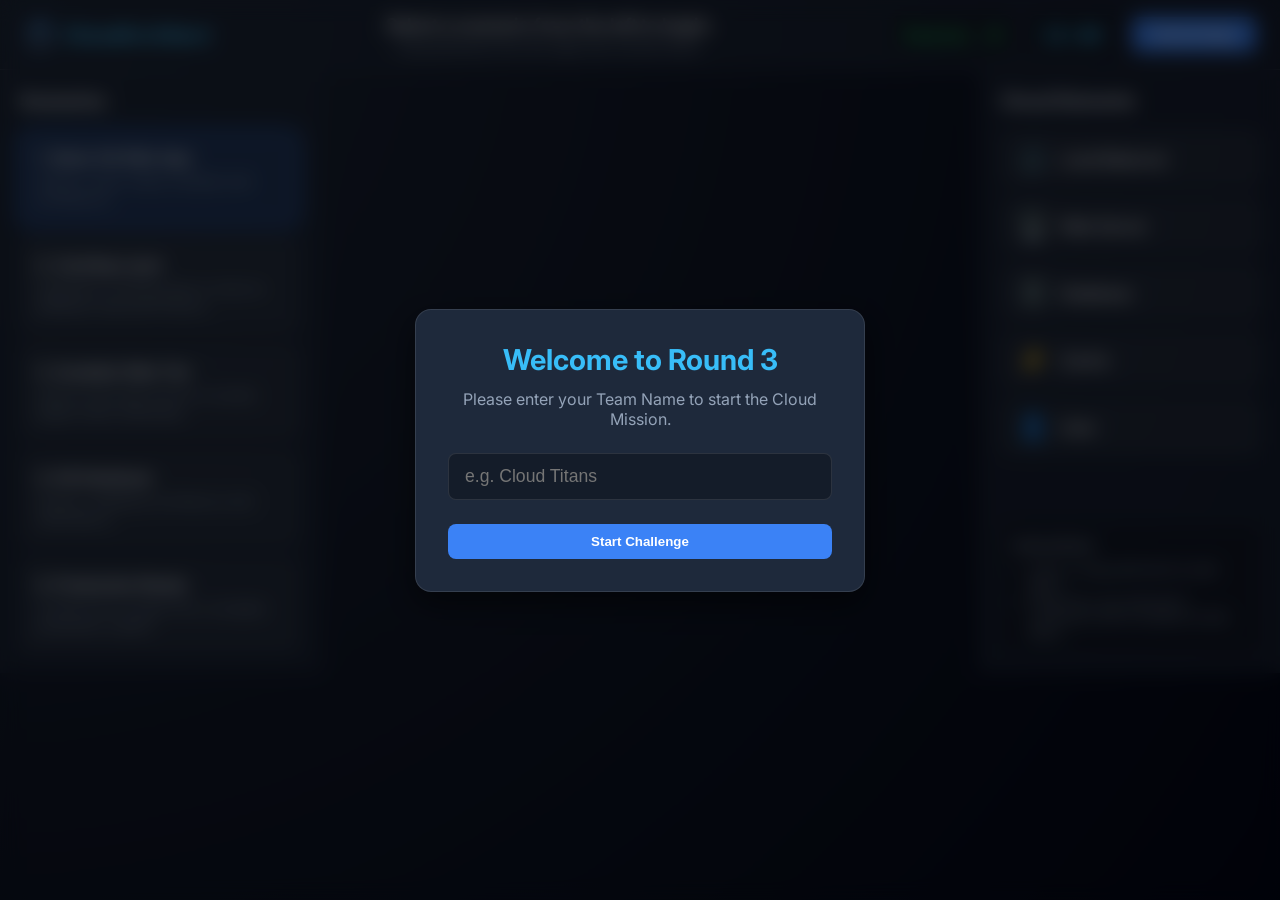
<file: pages/system-architecture.html>
<!DOCTYPE html>
<html lang="en">
<head>
    <meta charset="UTF-8">
    <meta name="viewport" content="width=device-width, initial-scale=1.0">
    <title>Cloud Architecture Designer</title>
    <link rel="icon" href="../assets/logo.png" type="image/png">
    <link rel="preconnect" href="https://fonts.googleapis.com">
    <link rel="preconnect" href="https://fonts.gstatic.com" crossorigin>
    <link href="https://fonts.googleapis.com/css2?family=Inter:wght@300;400;600;700&display=swap" rel="stylesheet">
    <link rel="stylesheet" href="../css/system-architecture.css">
</head>
<body>
    <div id="app">
        <header id="top-bar">
            <a href="../index.html" class="logo" style="display: flex; align-items: center; text-decoration: none; color: #38bdf8; gap: 8px;">
                <img src="../assets/logo.png" alt="Logo" style="height: 32px; width: auto;">
                CloudArchitect
            </a>
            <div id="question-container">
                <h2 id="question-text">Select a scenario from the left to begin.</h2>
                <p id="question-subtext">Drag elements from the right and connect them.</p>
            </div>
            <div class="header-actions">
                <div id="team-name-display" style="color: #f8fafc; font-weight: 600; font-size: 1rem; display: none; margin-right: 16px;">👤 Team: <span id="team-name-text"></span></div>
                <div id="total-score">Score: 0</div>
                <div id="timer">15:00</div>
                <button id="submit-btn">Verify Design</button>
            </div>
        </header>

        <main id="main-content">
            <aside id="left-sidebar">
                <h3>Scenarios</h3>
                <div class="scenario-list">
                    <div class="scenario-item active" data-scenario="0">
                        <h4>1. Basic HA Web App</h4>
                        <p>Design a basic highly available web architecture.</p>
                    </div>
                    <div class="scenario-item" data-scenario="1">
                        <h4>2. Caching Layer</h4>
                        <p>Implement a caching layer to improve database read performance.</p>
                    </div>
                    <div class="scenario-item" data-scenario="2">
                        <h4>3. Scalable Web Tier</h4>
                        <p>Scale out the web servers to handle higher traffic effectively.</p>
                    </div>
                    <div class="scenario-item" data-scenario="3">
                        <h4>4. HA Database</h4>
                        <p>Design a database architecture with redundancy.</p>
                    </div>
                    <div class="scenario-item" data-scenario="4">
                        <h4>5. Production Ready</h4>
                        <p>Combine all concepts into a complete production system.</p>
                    </div>
                </div>
            </aside>

            <div id="canvas-container">
                <svg id="connections-layer"></svg>
                <div id="canvas" class="dropzone">
                    <!-- Dropped nodes will appear here -->
                </div>
            </div>

            <aside id="sidebar">
                <h3>Cloud Elements</h3>
                <div class="element-list">
                    <div class="draggable-item" data-type="load-balancer">
                        <span class="icon">⚖️</span>
                        <span class="label">Load Balancer</span>
                    </div>
                    <div class="draggable-item" data-type="web-server">
                        <span class="icon">🖥️</span>
                        <span class="label">Web Server</span>
                    </div>
                    <div class="draggable-item" data-type="database">
                        <span class="icon">🗄️</span>
                        <span class="label">Database</span>
                    </div>
                    <div class="draggable-item" data-type="cache">
                        <span class="icon">⚡</span>
                        <span class="label">Cache</span>
                    </div>
                    <div class="draggable-item" data-type="user">
                        <span class="icon">👤</span>
                        <span class="label">User</span>
                    </div>
                </div>
                
                <div class="instructions">
                    <p><strong>Instructions:</strong></p>
                    <ul>
                        <li>Click or drag elements to add them.</li>
                        <li>Drag from one element's connector dot to another to link them.</li>
                    </ul>
                </div>
            </aside>
        </main>
    </div>

    <!-- Result Modal -->
    <div id="result-modal" class="modal-overlay">
        <div class="modal-content">
            <h2 id="modal-title">Design Verification</h2>
            <div id="modal-score" class="modal-score">0/10</div>
            <p id="modal-quote" class="modal-quote">"Quote goes here"</p>
            <button id="modal-close" class="modal-close">Continue</button>
        </div>
    </div>

    <!-- Team Name Modal -->
    <div id="team-modal" class="modal-overlay active" style="backdrop-filter: blur(10px);">
        <div class="modal-content" style="text-align: center;">
            <h2 style="font-size: 1.8rem; margin-bottom: 12px; color: #38bdf8;">Welcome to Round 3</h2>
            <p style="color: var(--text-muted); margin-bottom: 24px;">Please enter your Team Name to start the Cloud Mission.</p>
            <input type="text" id="team-name-input" placeholder="e.g. Cloud Titans" autocomplete="off" style="width: 100%; padding: 12px 16px; border-radius: 8px; border: 1px solid var(--glass-border); background: rgba(0,0,0,0.3); color: white; font-size: 1.1rem; margin-bottom: 24px; outline: none; transition: border-color 0.2s;">
            <button id="start-challenge-btn" class="modal-close" style="width: 100%;">Start Challenge</button>
        </div>
    </div>

    <script src="../js/system-architecture.js"></script>
</body>
</html>
</file>
<file: css/system-architecture.css>
:root {
    --bg-primary: #0f172a;
    --bg-secondary: #1e293b;
    --accent: #3b82f6;
    --accent-hover: #2563eb;
    --text-main: #f8fafc;
    --text-muted: #94a3b8;
    --glass-bg: rgba(30, 41, 59, 0.7);
    --glass-border: rgba(255, 255, 255, 0.1);
}

* {
    box-sizing: border-box;
    margin: 0;
    padding: 0;
}

body {
    font-family: 'Inter', sans-serif;
    background: radial-gradient(circle at top left, #1e293b, #020617);
    color: var(--text-main);
    height: 100vh;
    overflow: hidden;
    display: flex;
    flex-direction: column;
}

/* Header */
#top-bar {
    height: 70px;
    background: var(--glass-bg);
    backdrop-filter: blur(10px);
    border-bottom: 1px solid var(--glass-border);
    display: flex;
    align-items: center;
    justify-content: space-between;
    padding: 0 24px;
    z-index: 10;
}

.logo {
    font-size: 1.25rem;
    font-weight: 700;
    color: #38bdf8;
}

#question-container {
    text-align: center;
}

#question-text {
    font-size: 1.1rem;
    font-weight: 600;
}

#question-subtext {
    font-size: 0.85rem;
    color: var(--text-muted);
    margin-top: 4px;
}

.header-actions {
    display: flex;
    align-items: center;
    gap: 16px;
}

#timer, #total-score {
    font-size: 1.25rem;
    font-weight: 700;
    color: #38bdf8;
    font-family: monospace;
    background: rgba(0, 0, 0, 0.2);
    padding: 8px 12px;
    border-radius: 8px;
    border: 1px solid var(--glass-border);
    box-shadow: inset 0 2px 4px rgba(0,0,0,0.3);
}

#total-score {
    color: #22c55e;
}

#submit-btn {
    background: var(--accent);
    color: white;
    border: none;
    padding: 10px 20px;
    border-radius: 8px;
    font-weight: 600;
    cursor: pointer;
    transition: background 0.2s, transform 0.1s;
}

#submit-btn:hover {
    background: var(--accent-hover);
}

#submit-btn:active {
    transform: scale(0.96);
}

/* Main Content */
#main-content {
    display: flex;
    flex: 1;
    overflow: hidden;
}

/* Canvas Area */
#canvas-container {
    flex: 1;
    position: relative;
    background-image: 
        radial-gradient(var(--glass-border) 1px, transparent 1px),
        radial-gradient(var(--glass-border) 1px, transparent 1px);
    background-size: 40px 40px;
    background-position: 0 0, 20px 20px;
}

#connections-layer {
    position: absolute;
    top: 0;
    left: 0;
    width: 100%;
    height: 100%;
    z-index: 1;
}

#connections-layer path.line {
    stroke: #38bdf8;
    stroke-width: 3;
    fill: none;
    stroke-linecap: round;
    filter: drop-shadow(0 0 5px rgba(56, 189, 248, 0.5));
}

#connections-layer path.hitbox {
    stroke: transparent;
    stroke-width: 20;
    fill: none;
    cursor: pointer;
}

.connection-group .delete-ui {
    opacity: 0;
    cursor: pointer;
    transition: opacity 0.2s;
}

.connection-group:hover .delete-ui {
    opacity: 1;
}

#canvas {
    position: absolute;
    top: 0;
    left: 0;
    width: 100%;
    height: 100%;
    z-index: 2;
    pointer-events: none;
}

/* Left Sidebar */
#left-sidebar {
    width: 320px;
    background: var(--glass-bg);
    backdrop-filter: blur(10px);
    border-right: 1px solid var(--glass-border);
    padding: 20px;
    display: flex;
    flex-direction: column;
    z-index: 10;
    overflow-y: auto;
}

#left-sidebar h3 {
    font-size: 1.1rem;
    margin-bottom: 20px;
    color: #e2e8f0;
}

.scenario-list {
    display: flex;
    flex-direction: column;
    gap: 12px;
}

.scenario-item {
    background: rgba(255, 255, 255, 0.05);
    border: 1px solid var(--glass-border);
    padding: 16px;
    border-radius: 8px;
    cursor: pointer;
    transition: all 0.2s ease;
}

.scenario-item:hover {
    background: rgba(255, 255, 255, 0.1);
    transform: translateY(-2px);
    box-shadow: 0 4px 12px rgba(0, 0, 0, 0.2);
}

.scenario-item.active {
    background: rgba(59, 130, 246, 0.2);
    border-color: var(--accent);
    box-shadow: 0 0 15px rgba(59, 130, 246, 0.3);
}

.scenario-item.completed {
    opacity: 0.6;
    pointer-events: none;
    border-color: #22c55e;
    background: rgba(34, 197, 94, 0.1);
}

.scenario-item.completed::after {
    content: "✓ Attempted";
    display: inline-block;
    font-size: 0.75rem;
    color: #22c55e;
    font-weight: bold;
    margin-top: 8px;
    padding: 2px 6px;
    background: rgba(34, 197, 94, 0.2);
    border-radius: 4px;
}

.scenario-item h4 {
    font-size: 0.95rem;
    color: #e2e8f0;
    margin-bottom: 6px;
}

.scenario-item p {
    font-size: 0.8rem;
    color: var(--text-muted);
    line-height: 1.4;
}

/* Right Sidebar */
#sidebar {
    width: 300px;
    background: var(--glass-bg);
    backdrop-filter: blur(10px);
    border-left: 1px solid var(--glass-border);
    padding: 20px;
    display: flex;
    flex-direction: column;
    z-index: 10;
}

#sidebar h3 {
    font-size: 1.1rem;
    margin-bottom: 20px;
    color: #e2e8f0;
}

.element-list {
    display: flex;
    flex-direction: column;
    gap: 12px;
}

.draggable-item {
    background: rgba(255, 255, 255, 0.05);
    border: 1px solid var(--glass-border);
    padding: 12px 16px;
    border-radius: 8px;
    display: flex;
    align-items: center;
    gap: 12px;
    cursor: grab;
    transition: all 0.2s ease;
    user-select: none;
}

.draggable-item:hover {
    background: rgba(255, 255, 255, 0.1);
    transform: translateY(-2px);
    box-shadow: 0 4px 12px rgba(0, 0, 0, 0.2);
}

.draggable-item:active {
    cursor: grabbing;
}

.draggable-item .icon {
    font-size: 1.5rem;
}

.draggable-item .label {
    font-weight: 500;
}

/* Canvas Node (Dropped Element) */
.canvas-node {
    position: absolute;
    background: var(--bg-secondary);
    border: 1px solid var(--glass-border);
    border-radius: 12px;
    padding: 12px;
    display: flex;
    flex-direction: column;
    align-items: center;
    justify-content: center;
    min-width: 100px;
    box-shadow: 0 8px 24px rgba(0, 0, 0, 0.4);
    cursor: grab;
    user-select: none;
    z-index: 10;
    transform: translate(-50%, -50%);
    pointer-events: auto;
}

.canvas-node:active {
    cursor: grabbing;
}

.canvas-node .icon {
    font-size: 2rem;
    margin-bottom: 8px;
}

.canvas-node .label {
    font-size: 0.85rem;
    font-weight: 500;
    color: var(--text-main);
}

/* Connection points on nodes */
.connector-dot {
    position: absolute;
    width: 12px;
    height: 12px;
    background: var(--accent);
    border: 2px solid #fff;
    border-radius: 50%;
    cursor: crosshair;
    z-index: 20;
    transition: transform 0.2s;
}

.connector-dot:hover {
    transform: scale(1.5);
    background: #38bdf8;
}

.connector-dot.top { top: -6px; left: 50%; transform: translateX(-50%); }
.connector-dot.right { top: 50%; right: -6px; transform: translateY(-50%); }
.connector-dot.bottom { bottom: -6px; left: 50%; transform: translateX(-50%); }
.connector-dot.left { top: 50%; left: -6px; transform: translateY(-50%); }

.connector-dot.top:hover { transform: translateX(-50%) scale(1.5); }
.connector-dot.right:hover { transform: translateY(-50%) scale(1.5); }
.connector-dot.bottom:hover { transform: translateX(-50%) scale(1.5); }
.connector-dot.left:hover { transform: translateY(-50%) scale(1.5); }


.instructions {
    margin-top: auto;
    font-size: 0.85rem;
    color: var(--text-muted);
    background: rgba(0,0,0,0.2);
    padding: 12px;
    border-radius: 8px;
}

.instructions ul {
    margin-left: 16px;
    margin-top: 8px;
}

/* Modal */
.modal-overlay {
    position: fixed;
    top: 0;
    left: 0;
    width: 100%;
    height: 100%;
    background: rgba(0, 0, 0, 0.6);
    backdrop-filter: blur(5px);
    display: flex;
    align-items: center;
    justify-content: center;
    z-index: 1000;
    opacity: 0;
    pointer-events: none;
    transition: opacity 0.3s ease;
}

.modal-overlay.active {
    opacity: 1;
    pointer-events: all;
}

.modal-content {
    background: var(--bg-secondary);
    border: 1px solid var(--glass-border);
    border-radius: 16px;
    padding: 32px;
    width: 90%;
    max-width: 450px;
    text-align: center;
    box-shadow: 0 12px 32px rgba(0, 0, 0, 0.5);
    transform: scale(0.9);
    transition: transform 0.3s ease;
}

.modal-overlay.active .modal-content {
    transform: scale(1);
}

.modal-score {
    font-size: 3rem;
    font-weight: 700;
    color: var(--accent);
    margin: 16px 0;
}

.modal-quote {
    font-size: 1rem;
    color: var(--text-muted);
    font-style: italic;
    margin-bottom: 24px;
}

.modal-close {
    background: var(--accent);
    color: white;
    border: none;
    padding: 10px 24px;
    border-radius: 8px;
    font-weight: 600;
    cursor: pointer;
}

.modal-close:hover {
    background: var(--accent-hover);
}

#team-name-input:focus {
    border-color: var(--accent) !important;
}
</file>
